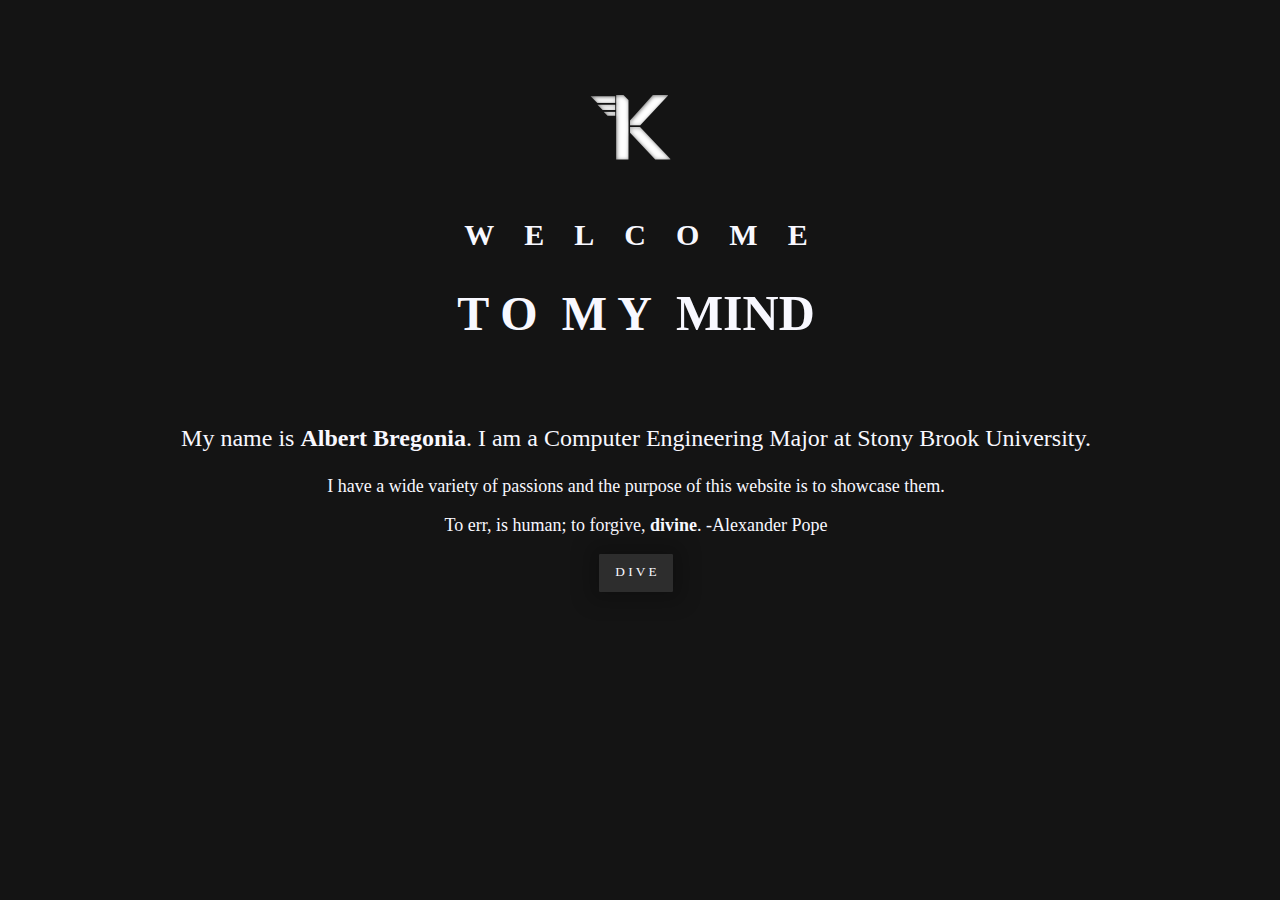
<file: index.html>
﻿<!DOCTYPE html>
<html lang="en">
<head>
    <meta charset="utf-8" />
    <link rel="stylesheet" href="css/main.css">
    <title>Albert Bregonia</title>
</head>

<!---Intro Section--->
<body id="body">
    <img id="logo" src="media/ktt.png" height="128" width="128"/>
    <h1 class="title"><b>W&emsp;E&emsp;L&emsp;C&emsp;O&emsp;M&emsp;E</b></h1>
    <h1><b>T O&ensp;M Y&ensp;<a class="mind" href="https://github.com/albertbregonia">MIND</a></b></h1>
    <br>
    <p>My name is <b>Albert Bregonia</b>. I am a Computer Engineering Major at <a style="text-decoration: none; color:ghostwhite;" href="https://www.stonybrook.edu/">Stony Brook University</a>.</p>
    <p style="font-size: large;">I have a wide variety of passions and the purpose of this website is to showcase them.</p>
    <p class="quote">To err, is human; to forgive, <b>divine</b>. -Alexander Pope</p>
    <button class="dive" onclick="dive()">D I V E</button>
    <br>
<!---HUD Bar--->
    <div id="hud">
        <div onclick="enter('about.html')" class="btn" title="About Me"><img src="media/bio.png" height="72" width="72"/></div>
        <div onclick="enter('cse.html')" class="btn" title="Computer Science"><img src="media/cse.png" height="72" width="72"/></div>
        <div class="btn" title="Electrical Engineering"><img src="media/ese.png" height="72" width="72"/></div>
        <div class="btn" title="Media"><img src="media/cse.png" height="72" width="72"/></div>
        <div class="btn" title="Tools" style="margin-right:0px;"><img src="media/bio.png" height="72" width="72"/></div>
    </div>
</body>
<script src="scripts/index.js"></script>
</html>
</file>
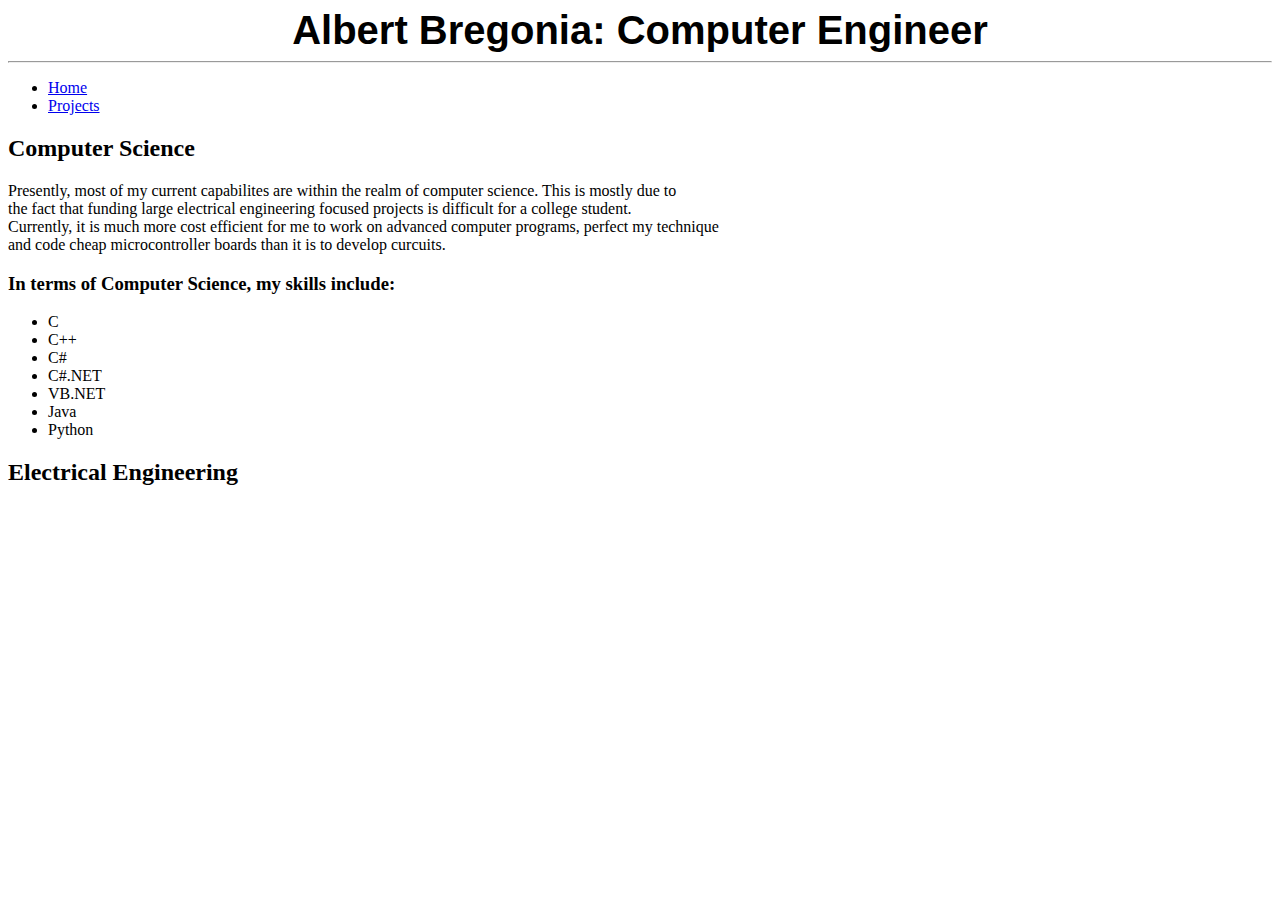
<file: ece.html>
﻿<!DOCTYPE html>

<html lang="en" xmlns="http://www.w3.org/1999/xhtml">
<head>
    <meta charset="utf-8" />
    <title>Computer Engineer</title>
</head>
<body>
    <h1>Albert Bregonia: Computer Engineer</h1>
    <hr />

    <ul class="nav" title="Nagivation">
        <li><a href="index.html">Home</a></li>
        <li><a href="ece.html">Projects</a></li>

    </ul>
    <p title="Computer Science" style="color:darkblue">

        <h2>Computer Science</h2>
        Presently, most of my current capabilites are within the realm of computer science. This is mostly due to <br />
        the fact that funding large electrical engineering focused projects is difficult for a college student. <br />
        Currently, it is much more cost efficient for me to work on advanced computer programs, perfect my technique <br />
        and code cheap microcontroller boards than it is to develop curcuits.

        <h3>In terms of Computer Science, my skills include:</h3>
        <ul>
            <li>C</li>
            <li>C++</li>
            <li>C#</li>
            <li>C#.NET</li>
            <li>VB.NET</li>
            <li>Java</li>
            <li>Python</li>
        </ul>
        <h2>Electrical Engineering</h2>

    </p>
    <style>
        h1 {
            font-size: 40px;
            margin: 0px;
            text-align: center;
            font-family: Arial;
        }

        cse {
            font-size: 10px;
            text-align: center;
        }
    </style>
</body>
</html>
</file>
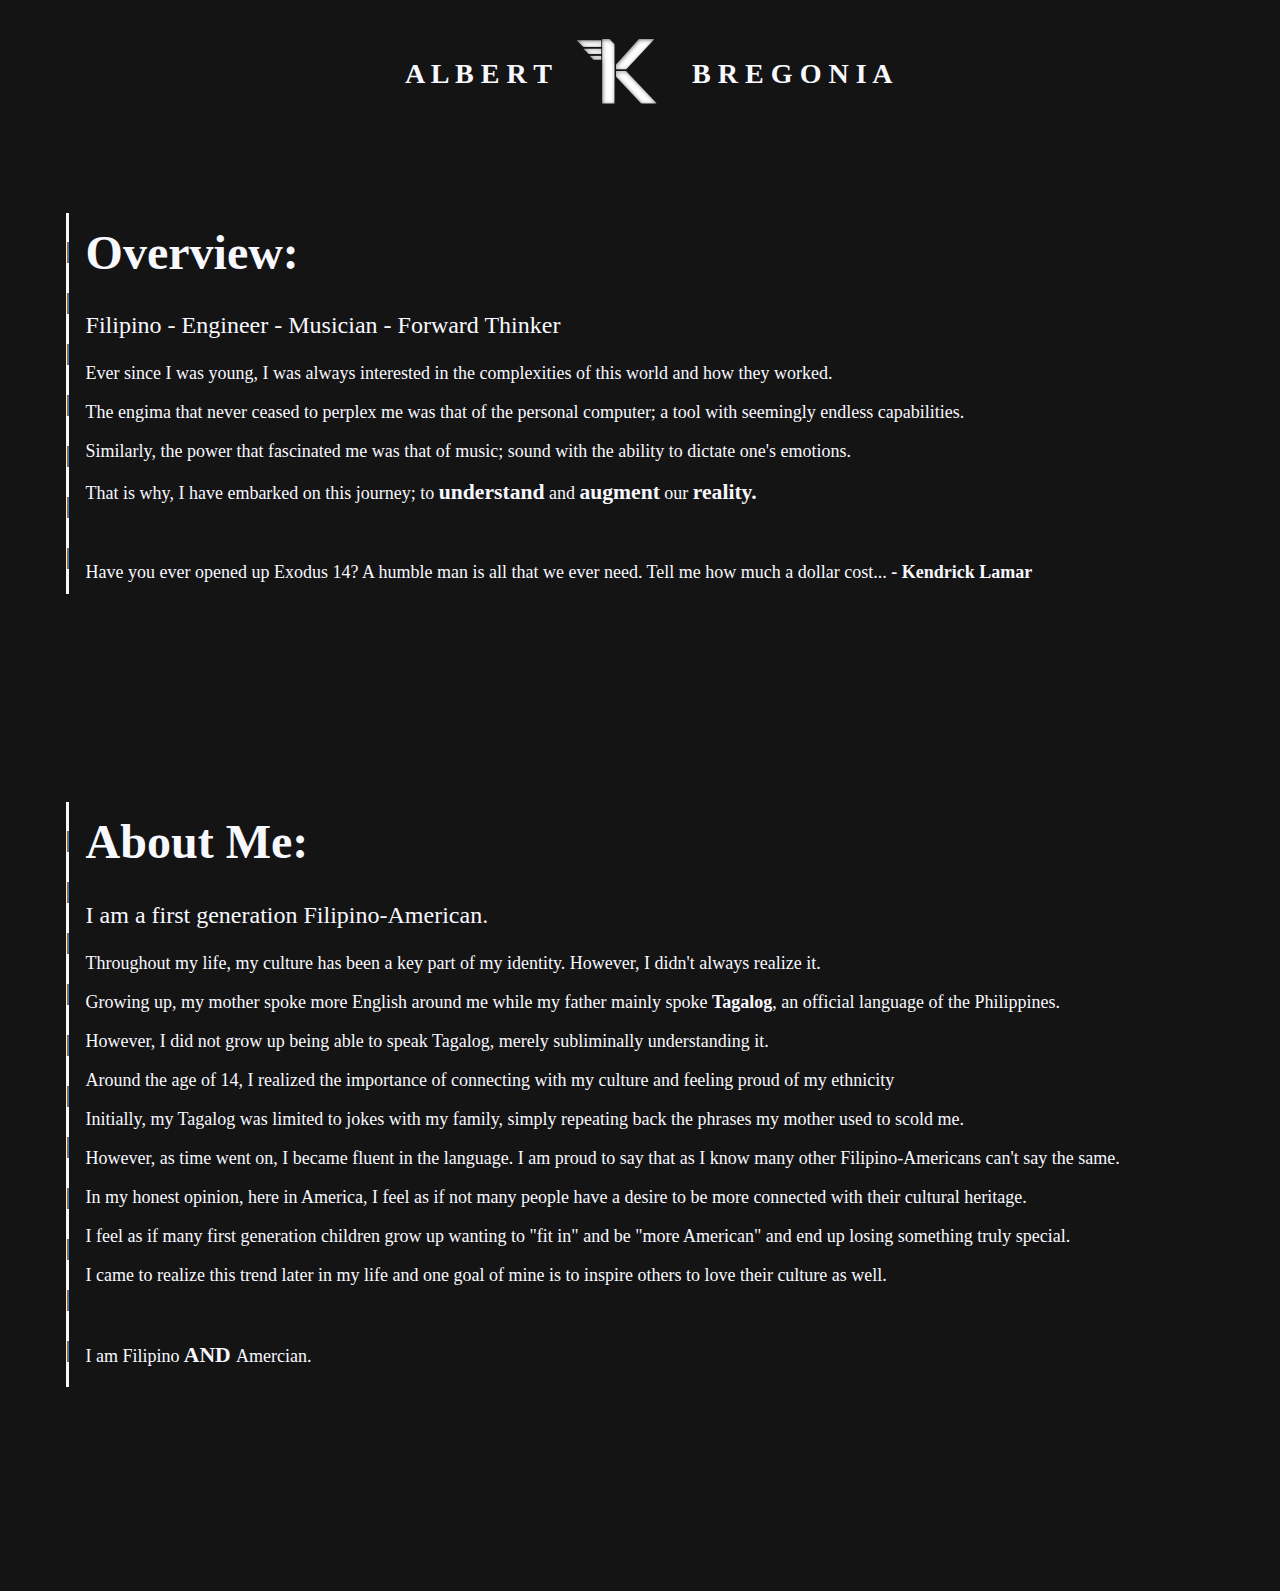
<file: pages/about.html>
<!DOCTYPE html>
<html lang="en">
<head>
    <meta charset="utf-8" />
    <link rel="stylesheet" href="../css/about.css">
    <title>About - Bregonia</title>
</head>

<div style="text-align: center;">
    <h3 class="title"><b>A L B E R T</b></h3>
    <img onclick="dive()" id="logo" src="../media/ktt.png" height="128" width="128"/>
    <h3 class="title"><b>B R E G O N I A</b></h3>
    <br>
    <div id="hud">
        <div onclick="enter()" class="btn" title="About Me"><img src="../media/bio.png" height="50" width="50"/></div>
        <div class="btn" title="Computer Science"><img src="../media/cse.png" height="50" width="50"/></div>
        <div class="btn" title="Electrical Engineering"><img src="../media/ese.png" height="50" width="50"/></div>
        <div class="btn" title="Media"><img src="../media/cse.png" height="50" width="50"/></div>
        <div class="btn" title="Tools" style="margin-right:0px;"><img src="../media/bio.png" height="50" width="50"/></div>
    </div>
</div>
<body>
    <br>
    <ul style='list-style: none;'>
        <li>
            <div class="sidebar">
                <p>|</p>
                <p>|</p>
                <p>|</p>
                <p>|</p>
                <p>|</p>
                <p>|</p>
                <p>|</p>
            </div>
            <div class="content">
                <h1>Overview:</h1>
                <p style="font-family: Italics;">Filipino - Engineer - Musician - Forward Thinker</p>
                <div class="txt">
                    <p >Ever since I was young, I was always interested in the complexities of this world and how they worked.</p>
                    <p>The engima that never ceased to perplex me was that of the personal computer; a tool with seemingly endless capabilities.</p>
                    <p>Similarly, the power that fascinated me was that of music; sound with the ability to dictate one's emotions.</p>
                    <p>That is why, I have embarked on this journey; to <b class="hl">understand</b> and <b class="hl">augment</b> our <b class="hl">reality.</b></p>
                    <br>
                    <p class="quote">Have you ever opened up Exodus 14? A humble man is all that we ever need. Tell me how much a dollar cost... <b>- Kendrick Lamar</b></p>
                </div>
            </div>
        </li>
        <li>
            <div class="sidebar">
                <p>|</p>
                <p>|</p>
                <p>|</p>
                <p>|</p>
                <p>|</p>
                <p>|</p>
                <p>|</p>
                <p>|</p>
                <p>|</p>
                <p>|</p>
                <p>|</p>
            </div>
            <div class="content">
                <h1>About Me:</h1>
                <p style="font-family: Italics;">I am a first generation Filipino-American.</p>
                <div class="txt">
                    <p>Throughout my life, my culture has been a key part of my identity. However, I didn't always realize it.</p>
                    <p>Growing up, my mother spoke more English around me while my father mainly spoke <b>Tagalog</b>, an official language of the Philippines.</p>
                    <p>However, I did not grow up being able to speak Tagalog, merely subliminally understanding it.</p>
                    <p>Around the age of 14, I realized the importance of connecting with my culture and feeling proud of my ethnicity</p> 
                    <p>Initially, my Tagalog was limited to jokes with my family, simply repeating back the phrases my mother used to scold me.</p>
                    <p> However, as time went on, I became fluent in the language. I am proud to say that as I know many other Filipino-Americans can't say the same.</p>
                    <p>In my honest opinion, here in America, I feel as if not many people have a desire to be more connected with their cultural heritage.</p>
                    <p>I feel as if many first generation children grow up wanting to "fit in" and be "more American" and end up losing something truly special.</p>
                    <p>I came to realize this trend later in my life and one goal of mine is to inspire others to love their culture as well.</p>
                    <br>
                    <p class="quote">I am Filipino<b class="hl"> AND </b>Amercian.</p>
                </div>
            </div>
        </li>
    </ul>
</body>
<script src="../scripts/index.js"></script>

<style>
    .hl{font-size: larger;}
    .txt{font-size: large;}
</style>
</html>
</file>
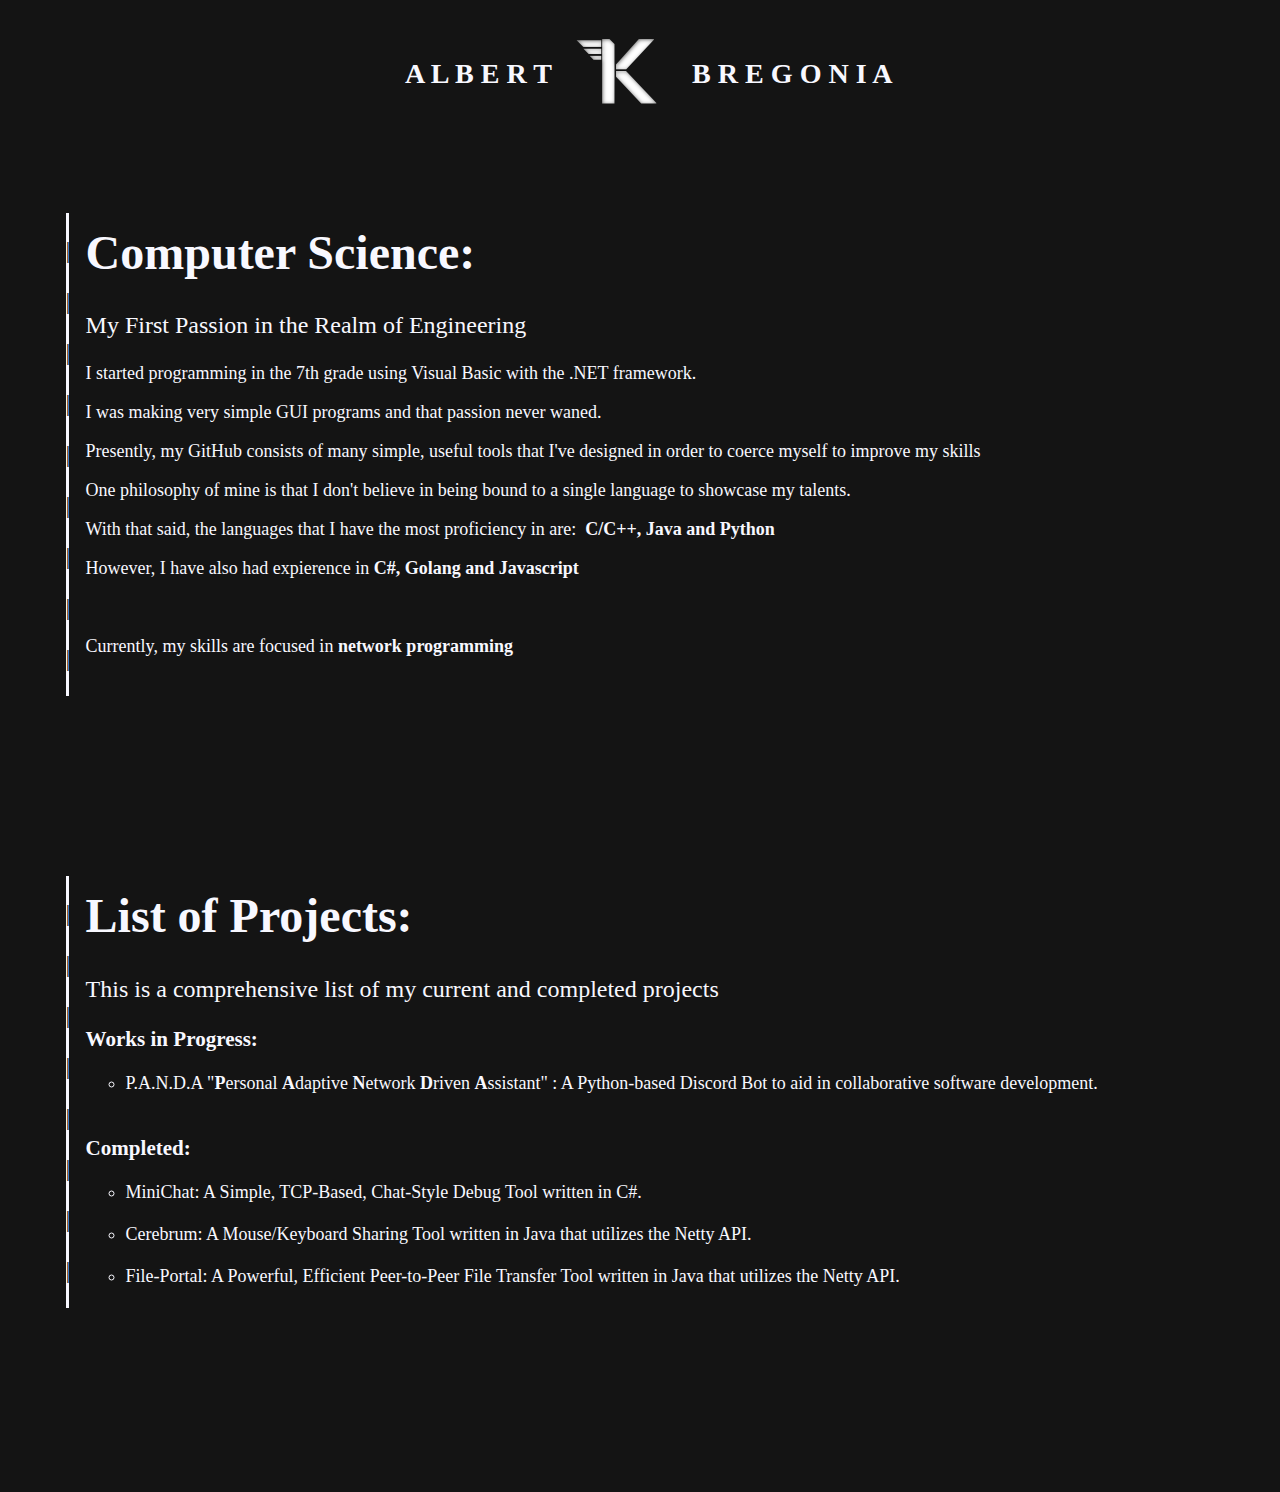
<file: pages/cse.html>
<!DOCTYPE html>
<html lang="en">
<head>
    <meta charset="utf-8" />
    <link rel="stylesheet" href="../css/about.css">
    <title>CSE - Bregonia</title>
</head>

<div style="text-align: center;">
    <h3 class="title"><b>A L B E R T</b></h3>
    <img onclick="dive()" id="logo" src="../media/ktt.png" height="128" width="128"/>
    <h3 class="title"><b>B R E G O N I A</b></h3>
    <br>
    <div id="hud">
        <div onclick="enter()" class="btn" title="About Me"><img src="../media/bio.png" height="50" width="50"/></div>
        <div class="btn" title="Computer Science"><img src="../media/cse.png" height="50" width="50"/></div>
        <div class="btn" title="Electrical Engineering"><img src="../media/ese.png" height="50" width="50"/></div>
        <div class="btn" title="Media"><img src="../media/cse.png" height="50" width="50"/></div>
        <div class="btn" title="Tools" style="margin-right:0px;"><img src="../media/bio.png" height="50" width="50"/></div>
    </div>
</div>
<body>
    <br>
    <ul style='list-style: none;'>
        <li>
            <div class="sidebar">
                <p>|</p>
                <p>|</p>
                <p>|</p>
                <p>|</p>
                <p>|</p>
                <p>|</p>
                <p>|</p>
                <p>|</p>
                <p>|</p>
            </div>
            <div class="content">
                <h1>Computer Science:</h1>
                <p style="font-family: Italics;">My First Passion in the Realm of Engineering</p>
                <div class="txt">
                    <p >I started programming in the 7th grade using Visual Basic with the .NET framework.</p>
                    <p>I was making very simple GUI programs and that passion never waned.</p>
                    <p>Presently, <a href="https://github.com/albertbregonia" style="color: ghostwhite; text-decoration: none;">my GitHub</a> 
                        consists of many simple, useful tools that I've designed in order to coerce myself to improve my skills</p>
                    <p>One philosophy of mine is that I don't believe in being bound to a single language to showcase my talents.</p>
                    <p>With that said, the languages that I have the most proficiency in are:&ensp;<b>C/C++, Java and Python</b></p>
                    <p>However, I have also had expierence in <b>C#, Golang and Javascript</b></p>
                    <br>
                    <p class="quote">Currently, my skills are focused in <b>network programming</b></p>
                </div>
            </div>
        </li>
        <li>
            <div class="sidebar">
                <p>|</p>
                <p>|</p>
                <p>|</p>
                <p>|</p>
                <p>|</p>
                <p>|</p>
                <p>|</p>
                <p>|</p>
            </div>
            <div class="content">
                <h1>List of Projects:</h1>
                <p style="font-family: Italics;">This is a comprehensive list of my current and completed projects</p>
                <div class="txt">
                    <h3>Works in Progress:</h3>
                    <ul>
                        <li>P.A.N.D.A "<b>P</b>ersonal <b>A</b>daptive <b>N</b>etwork <b>D</b>riven <b>A</b>ssistant" : A Python-based Discord Bot to aid in collaborative software development.</li>
                    </ul>
                    <br>
                    <h3>Completed:</h3>
                    <ul>
                        <li><a href="https://github.com/albertbregonia/MiniChat" style="color: ghostwhite; text-decoration: none;">MiniChat</a>: A Simple, TCP-Based, Chat-Style Debug Tool written in C#.</li>
                        <br>
                        <li><a href="https://github.com/albertbregonia/Cerebrum" style="color: ghostwhite; text-decoration: none;">Cerebrum</a>: A Mouse/Keyboard Sharing Tool written in Java that utilizes the Netty API.</li>
                        <br>
                        <li><a href="https://github.com/albertbregonia/File-Portal" style="color: ghostwhite; text-decoration: none;">File-Portal</a>: A Powerful, Efficient Peer-to-Peer File Transfer Tool written in Java that utilizes the Netty API.</li>
                    </ul>
                </div>
            </div>
        </li>
    </ul>
</body>
<script src="../scripts/index.js"></script>

<style>
    .hl{font-size: larger;}
    .txt{font-size: large;}
</style>
</html>
</file>
<file: css/main.css>
@font-face {
    font-family: "Bold";
    src: url("https://albertbregonia.us.to/font/Gravity-Bold.otf") format("opentype");
}
@font-face {
    font-family: "Thin";
    src: url("https://albertbregonia.us.to/font/Gravity-UltraLight.otf") format("opentype");
}
@font-face {
    font-family: "Italics";
    src: url("https://albertbregonia.us.to/font/Gravity-UltraLightItalic.otf") format("opentype");
}

.title{
    font-family: Bold;
    font-size: 30px;
}
.mind{
    font-family: Bold;
    font-size: 50px;
    color:ghostwhite;
    text-decoration: none;
}

.quote{
    font-family: Italics;
    font-size: large;
}

body{
    font-family: Thin;
    font-size:x-large;

    color:ghostwhite;
    background-color: #141414;
    
    margin-top: 5%;
    text-align: center;
    align-content:center;
    margin-left: 0%;
}

#logo{transition: all ease-in-out 500ms;}

#logo:hover{transform: scale(1.5) rotateZ(720deg);}

/*Dive Button*/
.dive{
    font-family: Bold;
    color:ghostwhite;
    background-color: #2d2d2d;
    border:#2d2d2d;

    border-radius: 2%;
    border-style:none;
    box-shadow: black;
    padding: 10px 16px;
    box-shadow: 0 0 20px 10px rgba(0,0,0,0.2);
}

.dive::after{
    content:'';
    display: block;
    height: 2px;
    width: 0%;
    background-color: ghostwhite;
    transition: all ease-in-out 250ms;
}

.dive:hover::after{width: 100%;}

/*Nav Bar*/
#hud{
    display:none;
    background-color: #f3f3f3;

    margin-top:3%;
    padding-left: 1%;
    padding-right: 1%;
    width: fit-content;

    animation-name: hud;
    animation-duration: 1s;
    animation-timing-function: ease-in;
    animation-fill-mode: forwards;
}

/*Nav Bar Animation*/
@keyframes hud{
    0%{height: 2px; opacity: 0;}
    25%{height: 2px; opacity: 1;}
    75%{height: 2px;}
    90%{height: 64px;}
    100%{height: fit-content; background-color: #0d0d0d; box-shadow: 0 0 10px 5px rgba(0,0,0,0.2);}
}

#hud .btn img{
    animation-name: icons;
    animation-duration: 1s;
}

/*Nav Bar Stretch Animation
I understand this is verbose but the animation is much smoother this way*/
@keyframes icons{
    0% {height: 0px; width: 0px;}
    12.5%{height: 0px; width: 8;}
    25%{height: 0px; width: 16;}
    37.5%{height: 0px; width: 32;}
    50%{height: 0px; width: 64;}
    62.5%{height: 0px; width: 64;}
    75%{height: 0px; width: 64;}
    87.5%{height: 0px; width: 64;}
    100%{height: 0px; width: 64;}
}

/*Buttons*/
.btn{
    display: none;
    opacity: 0.4;
    margin-right: 45px;
    height: 0px;
    position: relative;
    transition: ease-in-out 150ms;
    animation-name: iconsFade;
    animation-duration: 0.5s;
    animation-timing-function: ease-in-out;
    animation-delay: 1s;
}

/*Icon Fade in Animation*/
@keyframes iconsFade{
    0%{opacity: 0;}
    75%{opacity: 0;}
    100%{opacity: 0.4;}
}

/*Button Highlight*/
.btn:hover{
    opacity: 1;
    transform: scale(1.1) rotateY(360deg);
    box-shadow: 0 0 3px 2px rgba(255,0,0,0.75);
    transition: all ease-in-out 400ms;
}
</file>
<file: css/about.css>
@font-face {
    font-family: "Bold";
    src: url("https://albertbregonia.us.to/font/Gravity-Bold.otf") format("opentype");
}
@font-face {
    font-family: "Thin";
    src: url("https://albertbregonia.us.to/font/Gravity-UltraLight.otf") format("opentype");
}
@font-face {
    font-family: "Italics";
    src: url("https://albertbregonia.us.to/font/Gravity-UltraLightItalic.otf") format("opentype");
}

#logo{transition: all ease-in-out 500ms;}
#logo:hover{transform: scale(1.25) rotateZ(720deg);}

.title{
    font-family: Bold;
    text-align: center; 
    display: inline-block;
    margin-top: 50px;
    vertical-align: top;
}

.quote{
    font-family: Italics;
    font-size: large;
}

body{
    margin-left: 2%;
    font-family: Thin;
    font-size:x-large;

    color:ghostwhite;
    background-color: #141414;

    text-align: left;
}

.sidebar{
    content: '';
    display: inline-block;

    position: absolute;
    margin-top: 20px;
    margin-right: 1%;
    vertical-align: top;
    width: 3px;

    background-color: ghostwhite;
    color: #141414
}

.content{
    display: inline-block; 
    position:relative; 
    margin-left: 20px;
    margin-bottom: 15%;
}

/*Nav Bar*/
#hud{
    display:none;
    background-color: #f3f3f3;
    width: fit-content;

    padding-left: 1%;
    padding-right: 1%;

    animation-name: hud;
    animation-duration: 1s;
    animation-timing-function: ease-in;
    animation-fill-mode: forwards;
}

/*Nav Bar Animation*/
@keyframes hud{
    0%{height: 2px; opacity: 0;}
    25%{height: 2px; opacity: 1;}
    75%{height: 2px;}
    90%{height: 64px;}
    100%{height: fit-content; background-color: #0d0d0d; box-shadow: 0 0 10px 5px rgba(0,0,0,0.2);}
}

#hud .btn img{
    animation-name: icons;
    animation-duration: 1s;
}

/*Nav Bar Stretch Animation
I understand this is verbose but the animation is much smoother this way*/
@keyframes icons{
    0% {height: 0px; width: 0px;}
    12.5%{height: 0px; width: 8;}
    25%{height: 0px; width: 16;}
    37.5%{height: 0px; width: 32;}
    50%{height: 0px; width: 64;}
    62.5%{height: 0px; width: 64;}
    75%{height: 0px; width: 64;}
    87.5%{height: 0px; width: 64;}
    100%{height: 0px; width: 64;}
}

/*Buttons*/
.btn{
    display: none;
    opacity: 0.4;
    margin-right: 45px;
    height: 0px;
    position: relative;
    transition: ease-in-out 150ms;
    animation-name: iconsFade;
    animation-duration: 0.5s;
    animation-timing-function: ease-in-out;
    animation-delay: 1s;
}

/*Icon Fade in Animation*/
@keyframes iconsFade{
    0%{opacity: 0;}
    75%{opacity: 0;}
    100%{opacity: 0.4;}
}

/*Button Highlight*/
.btn:hover{
    opacity: 1;
    transform: scale(1.1) rotateY(360deg);
    box-shadow: 0 0 3px 2px rgba(255,0,0,0.75);
    transition: all ease-in-out 400ms;
}
</file>
